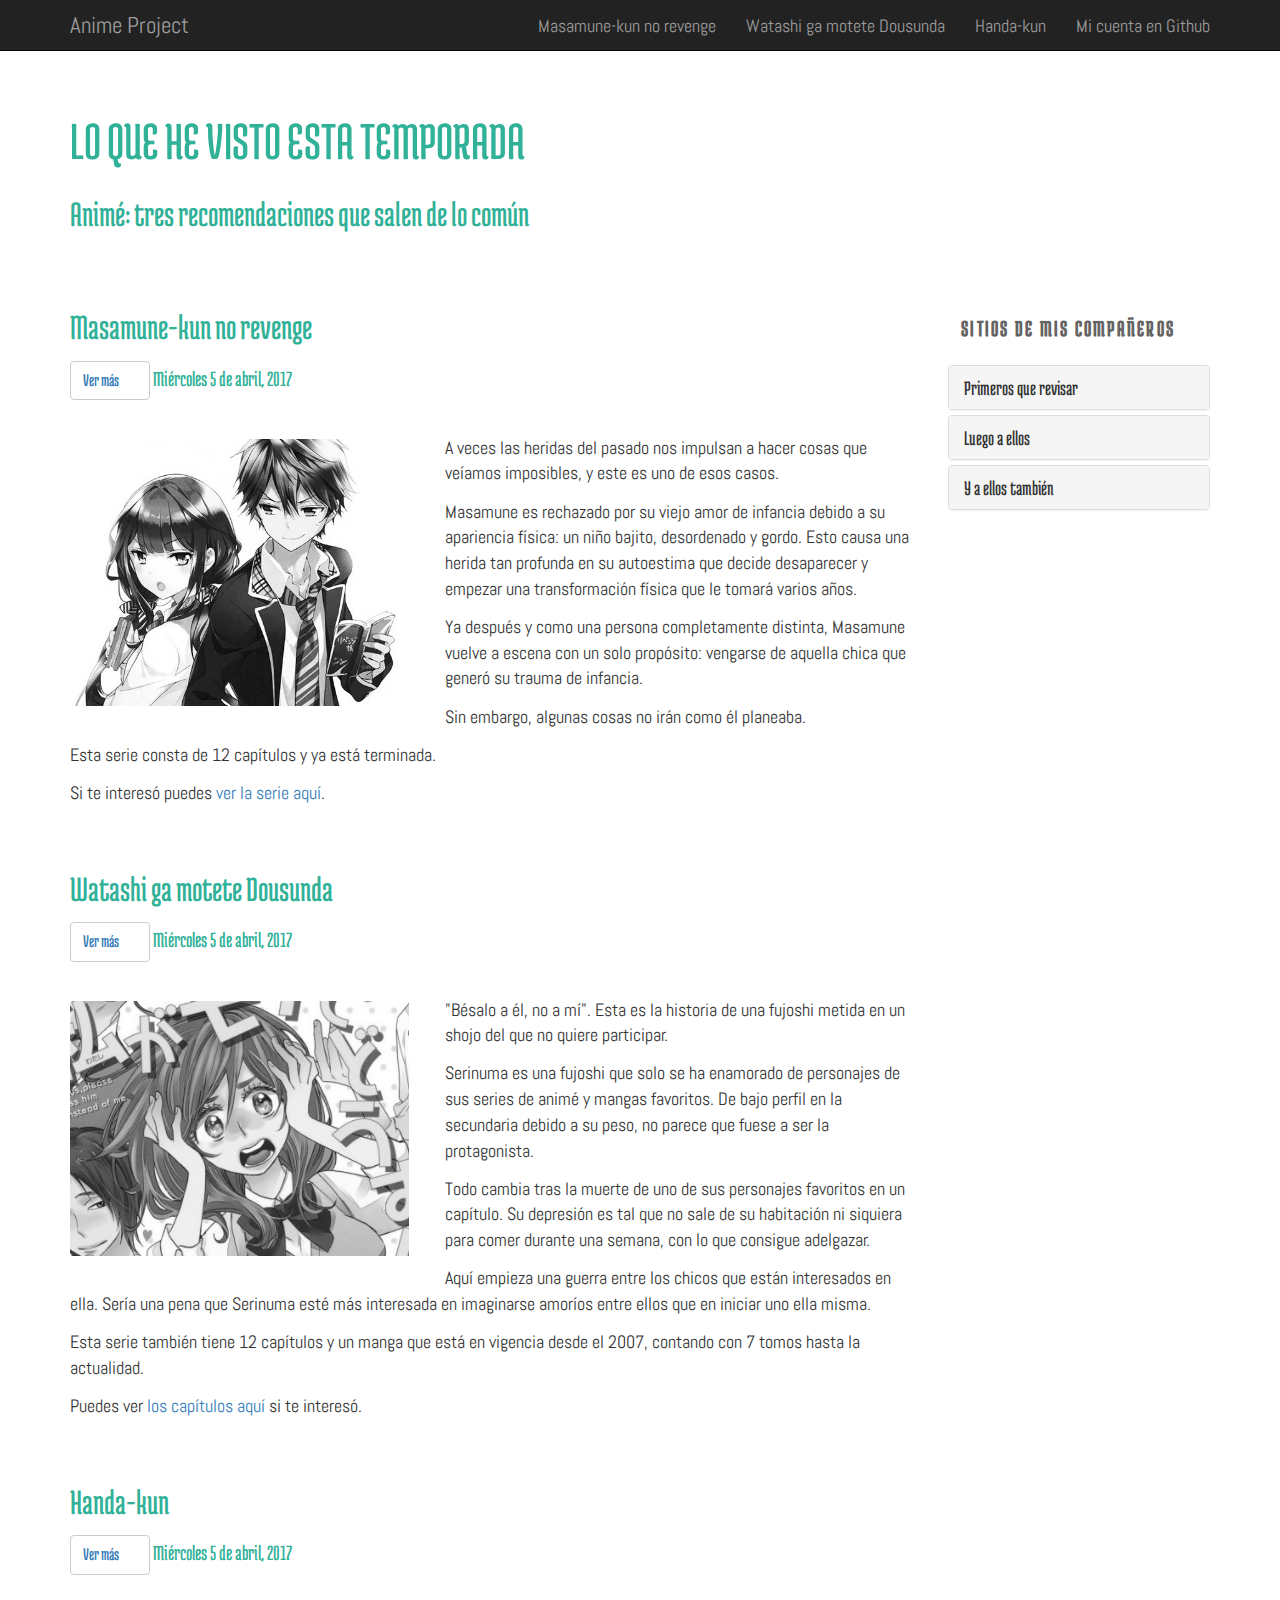
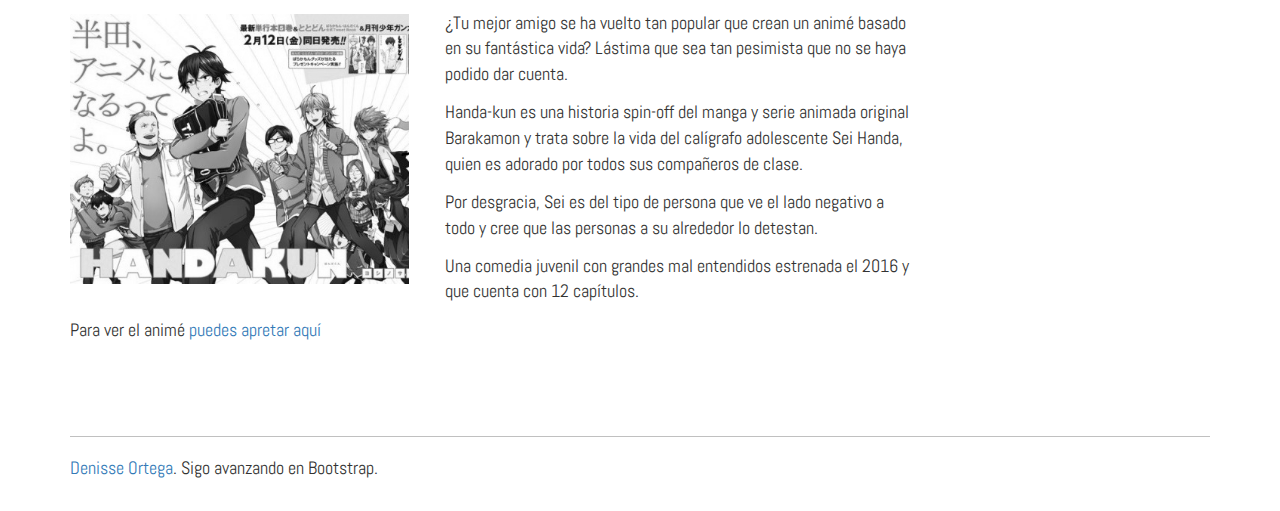
<file: index.html>
<!DOCTYPE html>
<html lang="es">
  <head>
    <meta charset="utf-8">
    <meta http-equiv="X-UA-Compatible" content="IE=edge">
    <meta name="viewport" content="width=device-width, initial-scale=1">
    <title> Recomendaciones Anime </title>
    <!-- Search Engine -->
    <meta name="description" content="Recomendaciones para ver Anime">
    <!-- Schema.org for Google -->
    <meta itemprop="name" content="Anime Proyect | Series que salen de lo normal">
    <meta itemprop="description" content="Recomendaciones para ver Anime">
    <!-- Twitter -->
    <meta name="twitter:card" content="summary">
    <meta name="twitter:title" content="Anime Proyect | Series que salen de lo normal">
    <meta name="twitter:description" content="Recomendaciones para ver Anime">
    <!-- Open Graph general (Facebook, Pinterest & Google+) -->
    <meta name="og:title" content="Anime Proyect | Series que salen de lo normal">
    <meta name="og:description" content="Recomendaciones para ver Anime">
    <meta name="og:site_name" content="Anime_Proyect">
    <meta name="og:locale" content="es_CL">
    <meta name="og:type" content="website">
    <!-- Los estilos, el bootstrap.min.css está dentro de una carpeta, estilo.css no. -->
    <link href="css/bootstrap.min.css" rel="stylesheet">
    <link href="https://fonts.googleapis.com/css?family=Abel|Medula+One" rel="stylesheet">
    <link href="estilo.css" rel="stylesheet">
    <!--[if lt IE 9]>
      <script src="https://oss.maxcdn.com/html5shiv/3.7.3/html5shiv.min.js"></script>
      <script src="https://oss.maxcdn.com/respond/1.4.2/respond.min.js"></script>
    <![endif]-->
  </head>
  <body> <!--barra de navegación fija arriba-->
    <nav class="navbar navbar-inverse navbar-fixed-top">
      <div class="container">
        <div class="navbar-header"> <!--/a continuacion el colapso -->
          <button type="button" class="navbar-toggle collapsed" data-toggle="collapse" data-target="#navbar" aria-expanded="false" aria-controls="navbar">
            <span class="sr-only">Toggle navigation</span>
            <span class="icon-bar"></span>
            <span class="icon-bar"></span>
            <span class="icon-bar"></span>
          </button>
          <a class="navbar-brand" href="index.html">Anime Project</a>
        </div>
        <div id="navbar" class="navbar-collapse collapse">
          <ul class="nav navbar-nav navbar-right">
              <li><a href="#primero" class="page-scroll">Masamune-kun no revenge</a></li>
              <li><a href="#segundo" class="page-scroll">Watashi ga motete Dousunda</a></li>
              <li><a href="#tercero" class="page-scroll">Handa-kun</a></li>
              <li><a href="https://github.com/daortega" target="_blank" rel="me">Mi cuenta en Github</a></li>
          </ul>
        </div><!--/.nav-collapse -->
      </div>
    </nav>
    <div class="container">  <!--siempre abrir una lìnea luego de crear un contenedors -->
      <div class="row">
        <div class="col-sm-12">
          <header>
            <h1> LO QUE HE VISTO ESTA TEMPORADA</h1>
            <h3> Animé: tres recomendaciones que salen de lo común</h3>
          </header>
        </div><!--/col-sm-12 que contiene al header-->
        <div class="col-sm-9">
          <section>
          <!--acá abro el artículo-->
          <article class="row" id="primero">
            <div class="col-sm-12">
              <h3>Masamune-kun no revenge</h3>
              <h5><button type="button" class="btn btn-default" data-toggle="tooltip" data-placement="left"  title="Imágenes y capítulos"> <a href="archivos1.html">Ver más</a></button>
              Miércoles 5 de abril, 2017</h5>
              <figure><img src="images/masamune-kun.jpg"></figure>
              <p>A veces las heridas del pasado nos impulsan a hacer cosas que veíamos imposibles, y este es uno de esos casos.</p>
              <p>Masamune es rechazado por su viejo amor de infancia debido a su apariencia física: un niño bajito, desordenado y gordo. Esto causa una herida tan profunda en su autoestima que decide desaparecer y empezar una transformación física que le tomará varios años. </p>
              <p>Ya después y como una persona completamente distinta, Masamune vuelve a escena con un solo propósito: vengarse de aquella chica que generó su trauma de infancia.</p>
              <p>Sin embargo, algunas cosas no irán como él planeaba.</p>
              <p>Esta serie consta de 12 capítulos y ya está terminada.</p>
              <p>Si te interesó puedes <a data-toggle="modal" data-target="#miPrimerModal">ver la serie aquí</a>.</p>
          </article>
          <!--acá cierro el artículo-->
          <!--acá abro el artículo-->
          <article class="row" id="segundo">
            <div class="col-sm-12">
              <h3>Watashi ga motete Dousunda</h3>
              <h5><button type="button" class="btn btn-default" data-toggle="tooltip" data-placement="left"  title="Imágenes y capítulos"> <a href="archivos2.html" class="archivos"> Ver más </a></button>
               Miércoles 5 de abril, 2017</h5>
              <figure><img src="images/watashi-wa.jpg"></figure>
              <p>"Bésalo a él, no a mí". Esta es la historia de una fujoshi metida en un shojo del que no quiere participar.</p>
              <p>Serinuma es una fujoshi que solo se ha enamorado de personajes de sus series de animé y mangas favoritos. De bajo perfil en la secundaria debido a su peso, no parece que fuese a ser la protagonista.</p>
              <p>Todo cambia tras la muerte de uno de sus personajes favoritos en un capítulo. Su depresión es tal que no sale de su habitación ni siquiera para comer durante una semana, con lo que consigue adelgazar.</p>
              <p>Aquí empieza una guerra entre los chicos que están interesados en ella. Sería una pena que Serinuma esté más interesada en imaginarse amoríos entre ellos que en iniciar uno ella misma.</p>
              <p>Esta serie también tiene 12 capítulos y un manga que está en vigencia desde el 2007, contando con 7 tomos hasta la actualidad. </p>
              <p>Puedes ver <a data-toggle="modal" data-target="#miSegundoModal"> los capítulos aquí</a> si te interesó.</p>
          </article>
          <!--acá cierro el artículo-->
          <!--acá abro el artículo-->
          <article class="row" id="tercero">
            <div class="col-sm-12">
              <h3>Handa-kun</h3>
              <h5><button type="button" class="btn btn-default" data-toggle="tooltip" data-placement="left"  title="Imágenes y capítulos"><a href="archivos3.html" class="archivos"> Ver más </a></button>
             Miércoles 5 de abril, 2017</h5>
              <figure><img src="images/handa-kun.jpg"></figure>
              <p>¿Tu mejor amigo se ha vuelto tan popular que crean un animé basado en su fantástica vida? Lástima que sea tan pesimista que no se haya podido dar cuenta.</p>
              <p>Handa-kun es una historia spin-off del manga y serie animada original Barakamon y trata sobre la vida del calígrafo adolescente Sei Handa, quien es adorado por todos sus compañeros de clase. </p>
              <p>Por desgracia, Sei es del tipo de persona que ve el lado negativo a todo y cree que las personas a su alrededor lo detestan.</p>
              <p>Una comedia juvenil con grandes mal entendidos estrenada el 2016 y que cuenta con 12 capítulos.</p>
              <p>Para ver el animé <a data-toggle="modal" data-target="#miTercerModal">puedes apretar aquí</a></p>
          </article>
          <!--acá cierro el artículo-->
        </section>
      </div><!--/col-sm-8 que contiene al section-->
        <div class="col-sm-3">
          <aside>
            <h3>Sitios de mis Compañeros</h3>
            <div class="panel-group" id="accordion" role="tablist" aria-multiselectable="true">
              <div class="panel panel-default">
                <div class="panel-heading" role="tab" id="headingOne">
                  <h4 class="panel-title">
                    <a role="button" data-toggle="collapse" data-parent="#accordion" href="#collapseOne" aria-expanded="true" aria-controls="collapseOne">
                      Primeros que revisar
                    </a>
                  </h4>
                </div>
                <div id="collapseOne" class="panel-collapse collapse" role="tabpanel" aria-labelledby="headingOne">
                  <div class="panel-body">
                    <ul>
                        <li><a href="https://cotegajardo.github.io/quinta-clase/" target="_blank">Cote Gajardo</a></li>
                        <li><a href="https://macarenacastillo.github.io/quinta-clase" target="_blank">Macarena Castillo</a></li>
                        <li><a href="https://jordanna212.github.io/quinta-clase" target="_blank">Jordanna</a></li>
                        <li><a href="https://bastgarces.github.io/quinta-clase" target="_blank">Garces</a></li>
                        <li><a href="https://coniconon.github.io/quinta-clase" target="_blank">Coni</a></li>
                    </ul>
                  </div>
                </div>
              </div>
              <div class="panel panel-default">
                <div class="panel-heading" role="tab" id="headingTwo">
                  <h4 class="panel-title">
                    <a class="collapsed" role="button" data-toggle="collapse" data-parent="#accordion" href="#collapseTwo" aria-expanded="false" aria-controls="collapseTwo">
                      Luego a ellos
                    </a>
                  </h4>
                </div>
                <div id="collapseTwo" class="panel-collapse collapse" role="tabpanel" aria-labelledby="headingTwo">
                  <div class="panel-body">
                    <ul>
                      <li><a href="https://tnuribe.github.io/quinta-clase" target="_blank">Uribe</a></li>
                      <li><a href="https://isidoraqs.github.io/quinta-clase/" target="_blank">Isidora</a></li>
                      <li><a href="https://maidast123.github.io/quinta-clase/" target="_blank">Maida</a></li>
                      <li><a href="https://marielacamposs.github.io/quinta-clase/" target="_blank">Mariela Campos</a></li>
                      <li><a href="https://dtackerson.github.io/quinta-clase/" target="_blank">Tackerson</a></li>
                    </ul>
                  </div>
                </div>
              </div>
              <div class="panel panel-default">
                <div class="panel-heading" role="tab" id="headingThree">
                  <h4 class="panel-title">
                    <a class="collapsed" role="button" data-toggle="collapse" data-parent="#accordion" href="#collapseThree" aria-expanded="false" aria-controls="collapseThree">
                      Y a ellos también
                    </a>
                  </h4>
                </div>
                <div id="collapseThree" class="panel-collapse collapse" role="tabpanel" aria-labelledby="headingThree">
                  <div class="panel-body">
                    <ul>
                      <li><a href="https://manederosasc.github.io/quinta-clase" target="_blank">Mane de Rosas</a></li>
                      <li><a href="https://frannaranja.github.io/quinta-clase" target="_blank">Fran</a></li>
                      <li><a href="https://paupintor5569.github.io/quinta-clase" target="_blank">Pau Pinto</a></li>
                      <li><a href="https://ijgavilan.github.io/quinta-clase/" target="_blank">Gavilan</a></li>
                      <li><a href="https://clamoreno.github.io/quinta-clase" target="_blank">Clau Moreno</a></li>
                    </ul>
                  </div>
                </div>
              </div>
            </div>


        </aside>
      </div><!--/col-sm-4 que contiene al aside-->

        <div class="col-sm-12">
          <footer>
          <p><a href="mailto:daortega@uc.cl">Denisse Ortega</a>. Sigo avanzando en Bootstrap.</p>
        </footer>
      </div><!--/col-sm-12 que contiene al footer-->
      </div><!--/row-->
    </div><!--/container-->

<!--por acá voy a poner miPrimerModal-->
<div class="modal fade" id="miPrimerModal" tabindex="-1" role="dialog" aria-labelledby="myModalLabel">
  <div class="modal-dialog" role="document">
    <div class="modal-content">
      <div class="modal-header">
        <button type="button" class="close" data-dismiss="modal" aria-label="Close"><span aria-hidden="true">&times;</span></button>
        <h4 class="modal-title" id="my Label"> Sitios donde ver Masamune-kun no Revenge</h4>
      </div>
      <div class="modal-body">
        <div class="centralo"><a href="http://jkanime.net/masamune-kun-no-revenge/1/" target="_blank"><img src="images/logojkanime.png"></a></div>
        <div class="centralo"><a href="https://www.youtube.com/watch?v=vbQBweZ6k-0" target="_blank"><img src="images/logoyoutube.png"></a></div>
        <div class="centralo"><a href="http://animeflv.me/Anime/11701/masamune-kun-no-revenge-2017/" target="_blank"><img src="images/logoanimeflv.png"></a></div>
      </div><!--/modal-body-->
    </div><!--/modal-content-->
  </div><!--/modal-dialog-->
</div><!--/modal-->

<!--por acá voy a poner miSegundoModal-->
<div class="modal fade" id="miSegundoModal" tabindex="-1" role="dialog" aria-labelledby="myModalLabel">
  <div class="modal-dialog" role="document">
    <div class="modal-content">
      <div class="modal-header">
        <button type="button" class="close" data-dismiss="modal" aria-label="Close"><span aria-hidden="true">&times;</span></button>
        <h4 class="modal-title" id="myModalLabel"> Sitios donde ver Watashi ga motete Dousunda </h4>
      </div>
      <div class="modal-body">
        <div class="centralo"><a href="http://jkanime.net/watashi-ga-motete-dousunda/1/" target="_blank"><img src="images/logojkanime.png"></a></div>
        <div class="centralo"><a href="https://www.youtube.com/watch?v=-NMcZ0Rex5w&t=105s" target="_blank"><img src="images/logoyoutube.png"></a></div>
        <div class="centralo"><a href="http://animeflv.me/Ver/66401/watashi-ga-motete-dousunda-2016/episodio-1/" target="_blank"><img src="images/logoanimeflv.png"></a></div>
      </div><!--/modal-body-->
    </div>
  </div>
</div>

<!--por acá voy a poner miTercerModal-->
<div class="modal fade" id="miTercerModal" tabindex="-1" role="dialog" aria-labelledby="myModalLabel">
  <div class="modal-dialog" role="document">
    <div class="modal-content">
      <div class="modal-header">
        <button type="button" class="close" data-dismiss="modal" aria-label="Close"><span aria-hidden="true">&times;</span></button>
        <h4 class="modal-title" id="myModalLabel"> Sitios donde ver Handa-kun</h4>
      </div>
      <div class="modal-body">
        <div class="centralo"><a href="http://jkanime.net/handa-kun/1/" target="_blank"><img src="images/logojkanime.png"></a></div>
        <div class="centralo"><a href="http://animeflv.me/Ver/55682/handa-kun-2016/episodio-1/" target="_blank"><img src="images/logoanimeflv.png"></a></div>
      </div><!--/modal-body-->
    </div>
  </div>
</div>

    <script src="js/jquery.min.js"></script>
    <script src="js/bootstrap.min.js"></script>
    <script src="js/scroll.min.js"></script>
    <script src="js/jquery.easing.min.js"></script>

  </body>
</html>
</file>
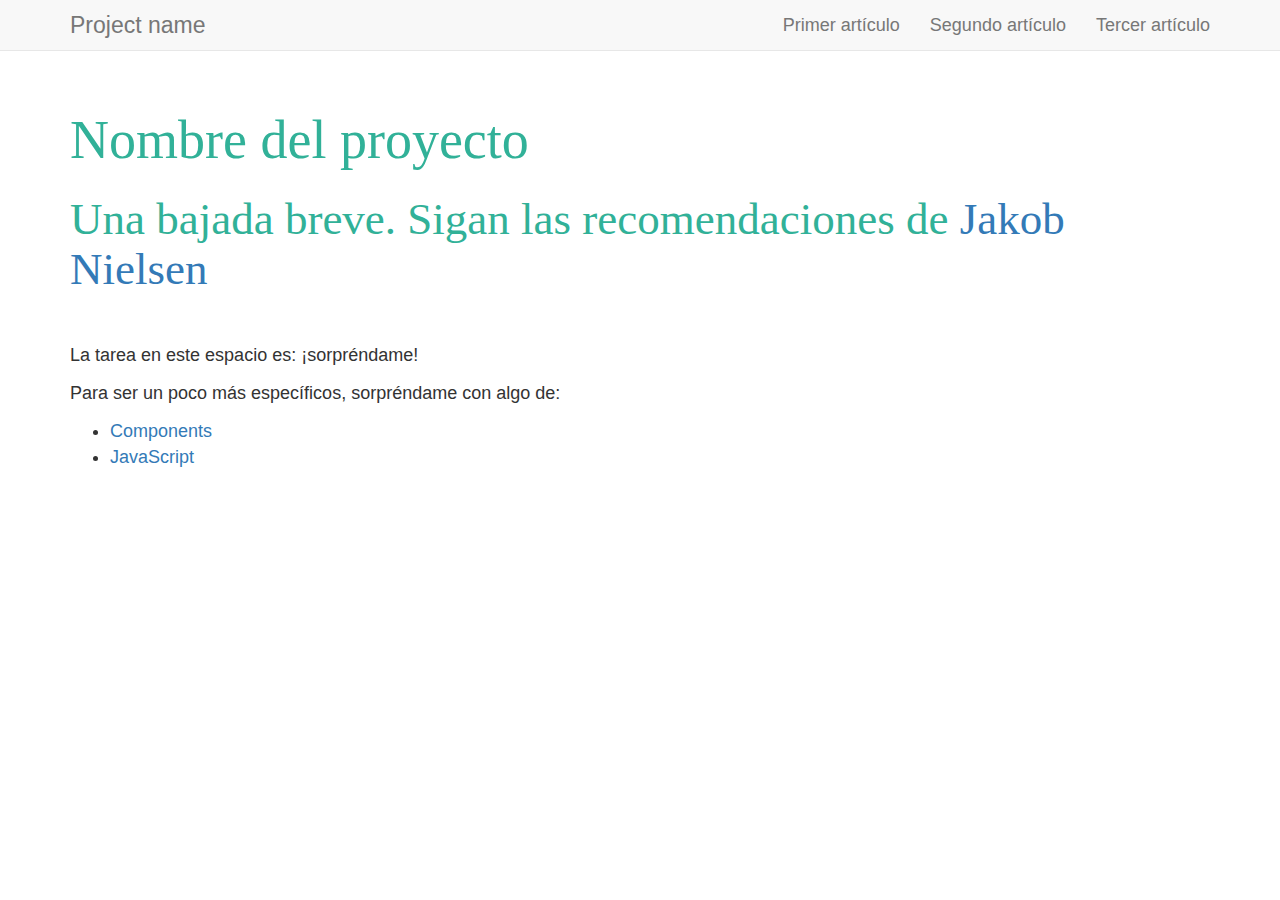
<file: archivos.html>
<!DOCTYPE html>
<html lang="es">
  <head>
    <meta charset="utf-8">
    <meta http-equiv="X-UA-Compatible" content="IE=edge">
    <meta name="viewport" content="width=device-width, initial-scale=1">
    <title>Quinta clase | Diseño y Nuevos Medios</title>
    <!-- Search Engine -->
    <meta name="description" content="Primer ejercicio con Bootstrap 3">
    <!-- Schema.org for Google -->
    <meta itemprop="name" content="Quinta clase |  Diseño y Nuevos Medios">
    <meta itemprop="description" content="Primer ejercicio con Bootstrap 3">
    <!-- Twitter -->
    <meta name="twitter:card" content="summary">
    <meta name="twitter:title" content="Quinta clase |  Diseño y Nuevos Medios">
    <meta name="twitter:description" content="Primer ejercicio con Bootstrap 3">
    <!-- Open Graph general (Facebook, Pinterest & Google+) -->
    <meta name="og:title" content="Quinta clase |  Diseño y Nuevos Medios">
    <meta name="og:description" content="Primer ejercicio con Bootstrap 3">
    <meta name="og:site_name" content="Cuarta clase">
    <meta name="og:locale" content="es_CL">
    <meta name="og:type" content="website">
    <!-- Los estilos, el bootstrap.min.css está dentro de una carpeta, estilo.css no. -->
    <link href="css/bootstrap.min.css" rel="stylesheet">
    <link href="https://fonts.googleapis.com/css?family=PT+Serif:400,700" rel="stylesheet">
    <link href="estilo.css" rel="stylesheet">
    <!--[if lt IE 9]>
      <script src="https://oss.maxcdn.com/html5shiv/3.7.3/html5shiv.min.js"></script>
      <script src="https://oss.maxcdn.com/respond/1.4.2/respond.min.js"></script>
    <![endif]-->
  </head>
  <body>

    <nav class="navbar navbar-default navbar-fixed-top">
      <div class="container">
        <div class="navbar-header">
          <button type="button" class="navbar-toggle collapsed" data-toggle="collapse" data-target="#navbar" aria-expanded="false" aria-controls="navbar">
            <span class="sr-only">Toggle navigation</span>
            <span class="icon-bar"></span>
            <span class="icon-bar"></span>
            <span class="icon-bar"></span>
          </button>
          <a class="navbar-brand" href="index.html">Project name</a>
        </div>
        <div id="navbar" class="navbar-collapse collapse">
          <ul class="nav navbar-nav navbar-right">
              <li><a href="#primero" class="page-scroll">Primer artículo</a></li>
              <li><a href="#segundo" class="page-scroll">Segundo artículo</a></li>
              <li><a href="#tercero" class="page-scroll">Tercer artículo</a></li>
          </ul>
        </div><!--/.nav-collapse -->
      </div>
    </nav>
    <div class="container">
      <div class="row">
        <div class="col-sm-12">
          <header>
            <h1>Nombre del proyecto</h1>
            <h2>Una bajada breve. Sigan las recomendaciones de <a href="https://www.nngroup.com/articles/blah-blah-text-keep-cut-or-kill/" target="_blank" title="Blah Text: Keep, Cut, or Kill?">Jakob Nielsen</a></h2>
          </header>
          <section>
            <p>La tarea en este espacio es: ¡sorpréndame!</p>
            <p>Para ser un poco más específicos, sorpréndame con algo de:</p>
            <ul>
              <li><a href="http://getbootstrap.com/components/" rel="nofollow">Components</a></li>
              <li><a href="http://getbootstrap.com/javascript/" rel="nofollow">JavaScript</a></li>
            </ul>
          </section>
        </div>
        </div><!--/col-sm-12-->
      </div><!--/row-->
</div><!--/container-->


    <script src="js/jquery.min.js"></script>
    <script src="js/bootstrap.min.js"></script>
    <script src="js/jquery.easing.min.js"></script>
    <script src="js/scroll.min.js"></script>
  </body>
</html>
</file>
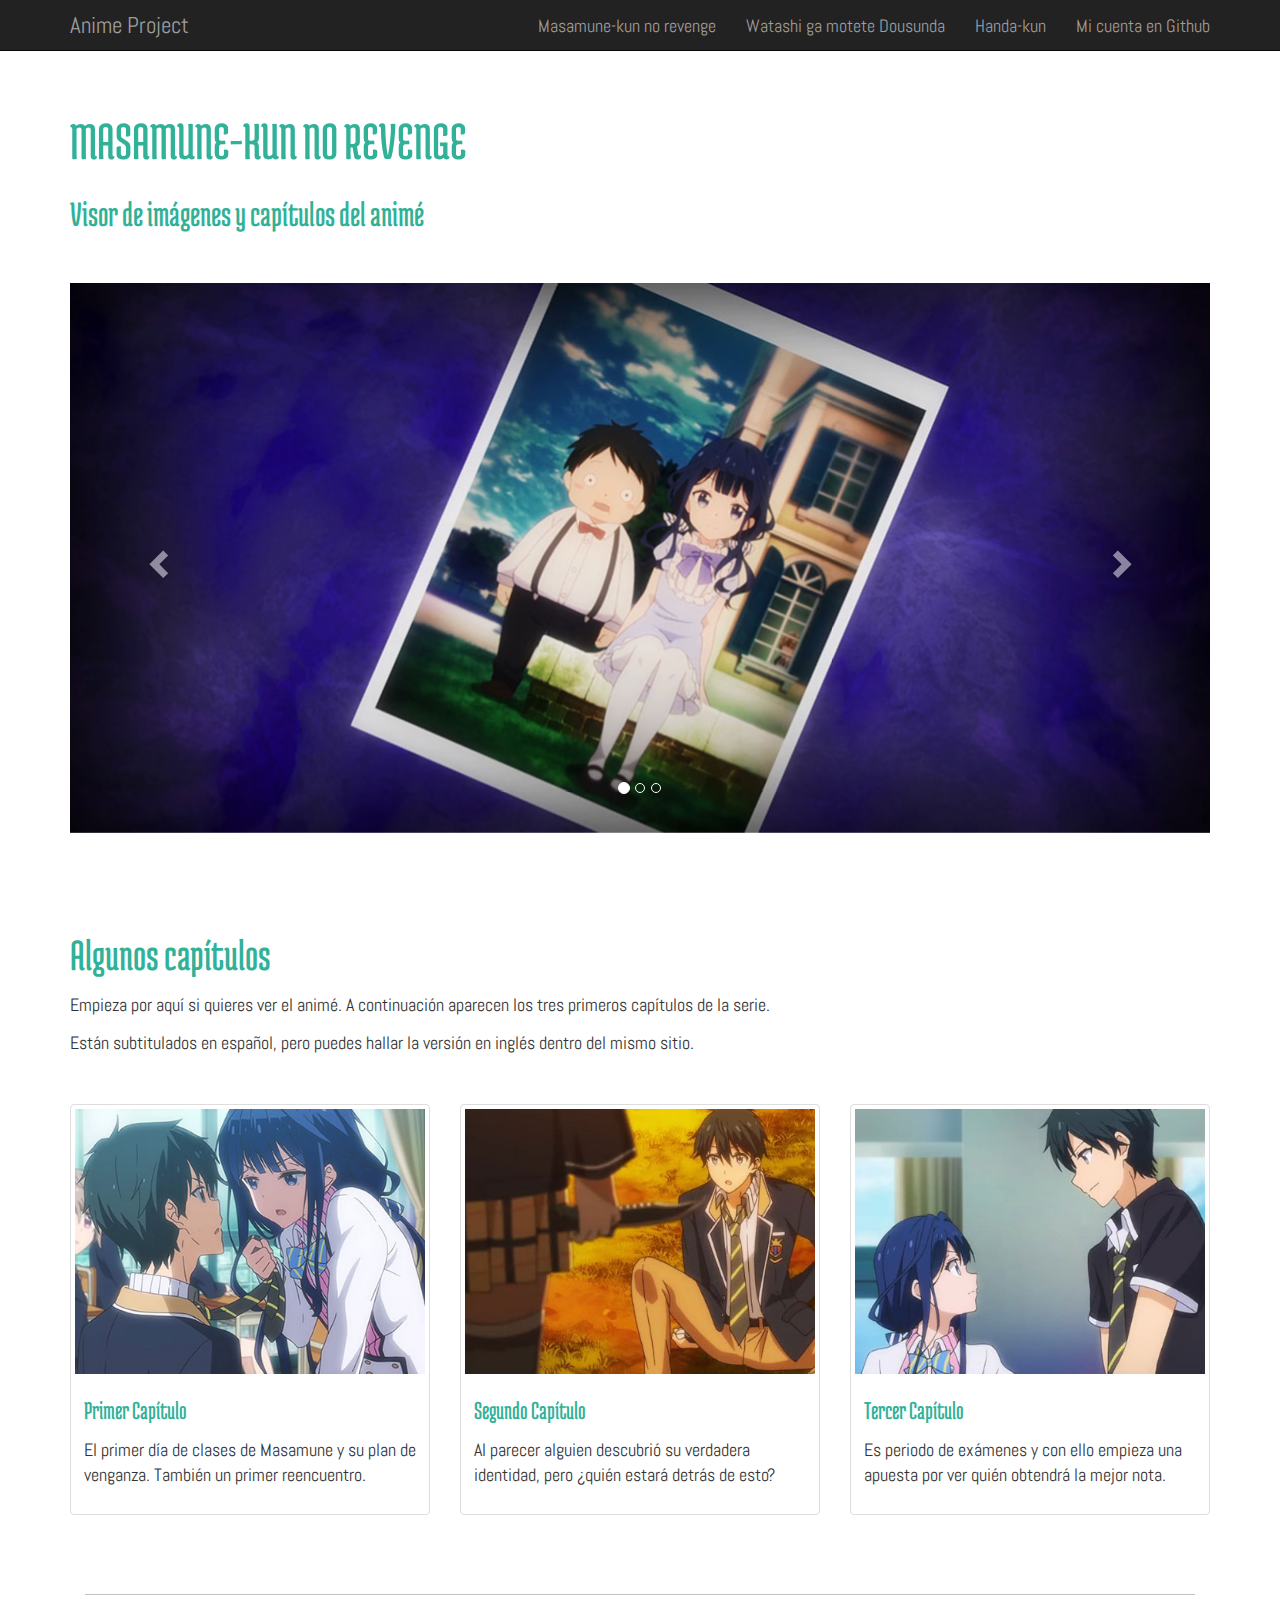
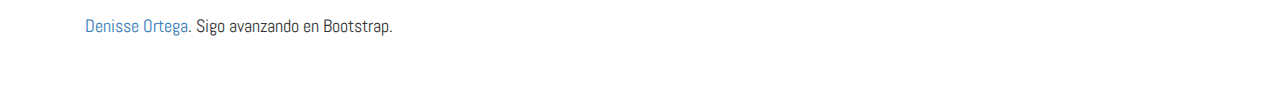
<file: archivos1.html>
<!DOCTYPE html>
<html lang="es">
  <head>
    <meta charset="utf-8">
    <meta http-equiv="X-UA-Compatible" content="IE=edge">
    <meta name="viewport" content="width=device-width, initial-scale=1">
    <title> Masamune-kun no Revenge </title>
    <!-- Search Engine -->
    <meta name="description" content="Recomendaciones para ver Anime">
    <!-- Schema.org for Google -->
    <meta itemprop="name" content="Anime Proyect | Series que salen de lo normal">
    <meta itemprop="description" content="Recomendaciones para ver Anime">
    <!-- Twitter -->
    <meta name="twitter:card" content="summary">
    <meta name="twitter:title" content="Anime Proyect | Series que salen de lo normal">
    <meta name="twitter:description" content="Recomendaciones para ver Anime">
    <!-- Open Graph general (Facebook, Pinterest & Google+) -->
    <meta name="og:title" content="Anime Proyect | Series que salen de lo normal">
    <meta name="og:description" content="Recomendaciones para ver Anime">
    <meta name="og:site_name" content="Anime_Proyect">
    <meta name="og:locale" content="es_CL">
    <meta name="og:type" content="website">
    <!-- Los estilos, el bootstrap.min.css está dentro de una carpeta, estilo.css no. -->
    <link href="css/bootstrap.min.css" rel="stylesheet">
    <link href="https://fonts.googleapis.com/css?family=Abel|Medula+One" rel="stylesheet">
    <link href="estilo.css" rel="stylesheet">
    <!--[if lt IE 9]>
      <script src="https://oss.maxcdn.com/html5shiv/3.7.3/html5shiv.min.js"></script>
      <script src="https://oss.maxcdn.com/respond/1.4.2/respond.min.js"></script>
    <![endif]-->
  </head>
  <body>
    <nav class="navbar navbar-inverse navbar-fixed-top">
      <div class="container">
        <div class="navbar-header">
          <button type="button" class="navbar-toggle collapsed" data-toggle="collapse" data-target="#navbar" aria-expanded="false" aria-controls="navbar">
            <span class="sr-only">Toggle navigation</span>
            <span class="icon-bar"></span>
            <span class="icon-bar"></span>
            <span class="icon-bar"></span>
          </button>
          <a class="navbar-brand" href="index.html"> Anime Project </a>
        </div>
        <div id="navbar" class="navbar-collapse collapse">
          <ul class="nav navbar-nav navbar-right">
              <li><a href="archivos1.html" class="page-scroll">Masamune-kun no revenge</a></li>
              <li><a href="archivos2.html" class="page-scroll">Watashi ga motete Dousunda</a></li>
              <li><a href="archivos3.html" class="page-scroll">Handa-kun</a></li>
              <li><a href="https://github.com/daortega" target="_blank" rel="me">Mi cuenta en Github</a></li>
          </ul>
        </div><!--/.nav-collapse -->
      </div>
    </nav>
    <div class="container">
      <div class="row">
        <div class="col-sm-12">
          <header>
            <h1>MASAMUNE-KUN NO REVENGE</h1>
            <h3>Visor de imágenes y capítulos del animé</h3>
          </header>
          </div><!--/col-sm-12-->
        </div><!--/row-->
      </div> <!--/container-->

    <div class="container">
      <div class="row">
        <div class="col-sm-12">

        <div id="carousel-example-generic" class="carousel slide" data-ride="carousel">
    <!-- Indicators -->
            <ol class="carousel-indicators">
                <li data-target="#carousel-example-generic" data-slide-to="0" class="active"></li>
                <li data-target="#carousel-example-generic" data-slide-to="1"></li>
                <li data-target="#carousel-example-generic" data-slide-to="2"></li>
            </ol>
  <!-- Wrapper for slides -->
        <div class="carousel-inner" role="listbox">
          <div class="item active">
            <img src="images\masamune\03.jpg" alt="Masamune-kun no revenge">
            </div>
         <div class="item">
           <img src="images\masamune\05.jpg" alt="Masamune-kun no revenge">
          </div>
          <div class="item">
            <img src="images\masamune\04.jpg" alt="Masamune-kun no revenge">
           </div>
        </div>

  <!-- Controls -->
    <a class="left carousel-control" href="#carousel-example-generic" role="button" data-slide="prev">
      <span class="glyphicon glyphicon-chevron-left" aria-hidden="true"></span>
      <span class="sr-only">Anterior</span>
    </a>
      <a class="right carousel-control" href="#carousel-example-generic" role="button" data-slide="next">
        <span class="glyphicon glyphicon-chevron-right" aria-hidden="true"></span>
        <span class="sr-only">Siguiente</span>
      </a>
    </div>
        </div><!--/col-sm-12-->
      </div><!--/row-->
</div><!--/container-->

<!--/ inicio Thumbnails-->
<div class="container algunos">
  <div class="row wow">
  <div class="col-sm-12">
    <h2> Algunos capítulos </h2>
    <p> Empieza por aquí si quieres ver el animé. A continuación aparecen los tres primeros capítulos de la serie.</p>
    <p> Están subtitulados en español, pero puedes hallar la versión en inglés dentro del mismo sitio. </p>
  </div>
</div>
  <div class="row">
      <div class="col-sm-6 col-md-4">
        <div class="thumbnail">
          <a href="http://jkanime.net/masamune-kun-no-revenge/1/" target="_blank"><img src="images/masamune/cap1.jpg"></a>
          <div class="caption">
            <h4>Primer Capítulo</h4>
            <p>El primer día de clases de Masamune y su plan de venganza. También un primer reencuentro.</p>
          </div>
        </div>
      </div>
      <div class="col-sm-6 col-md-4">
        <div class="thumbnail">
          <a href="http://jkanime.net/masamune-kun-no-revenge/2/" target="_blank"><img src="images/masamune/cap2.jpg"></a>
          <div class="caption">
            <h4>Segundo Capítulo</h4>
            <p> Al parecer alguien descubrió su verdadera identidad, pero ¿quién estará detrás de esto?</p>
          </div>
        </div>
      </div>
      <div class="col-sm-6 col-md-4">
        <div class="thumbnail">
          <a href="http://jkanime.net/masamune-kun-no-revenge/3/" target="_blank"><img src="images/masamune/cap3.jpg"></a>
          <div class="caption">
            <h4>Tercer Capítulo</h4>
            <p>Es periodo de exámenes y con ello empieza una apuesta por ver quién obtendrá la mejor nota.</p>
          </div>
        </div>
      </div>
    </div>

    <script src="js/jquery.min.js"></script>
    <script src="js/bootstrap.min.js"></script>
    <script src="js/jquery.easing.min.js"></script>
    <script src="js/scroll.min.js"></script>
  </body>

<div class="col-sm-12">
  <footer>
    <p><a href="mailto:daortega@uc.cl">Denisse Ortega</a>. Sigo avanzando en Bootstrap.</p>
  </footer>
    </div><!--/col-sm-12 que contiene al footer-->
</html>
</file>
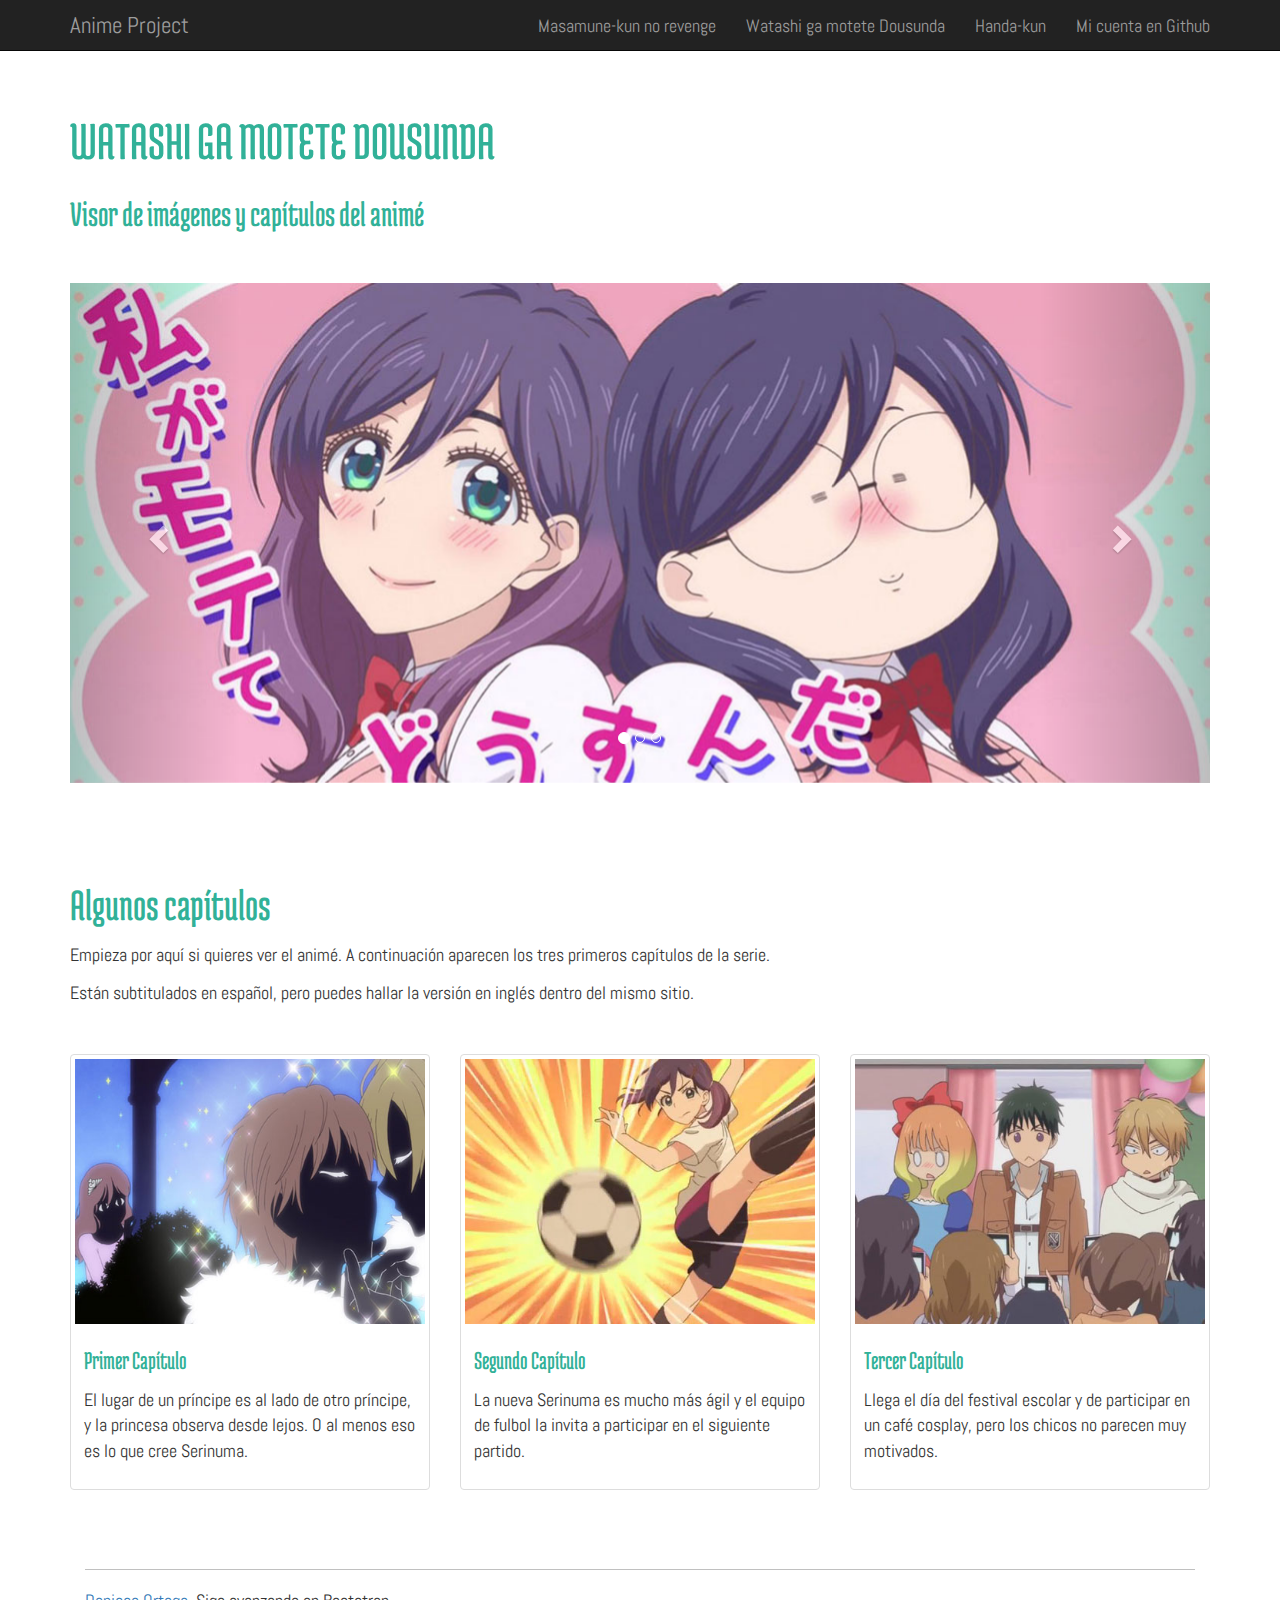
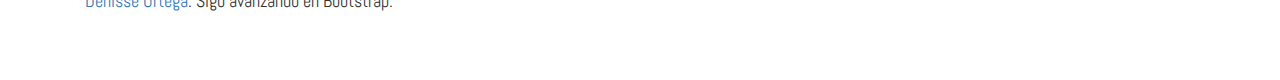
<file: archivos2.html>
<!DOCTYPE html>
<html lang="es">
  <head>
    <meta charset="utf-8">
    <meta http-equiv="X-UA-Compatible" content="IE=edge">
    <meta name="viewport" content="width=device-width, initial-scale=1">
    <title> Watashi ga motete Dousunda </title>
    <!-- Search Engine -->
    <meta name="description" content="Recomendaciones para ver Anime">
    <!-- Schema.org for Google -->
    <meta itemprop="name" content="Anime Proyect | Series que salen de lo normal">
    <meta itemprop="description" content="Recomendaciones para ver Anime">
    <!-- Twitter -->
    <meta name="twitter:card" content="summary">
    <meta name="twitter:title" content="Anime Proyect | Series que salen de lo normal">
    <meta name="twitter:description" content="Recomendaciones para ver Anime">
    <!-- Open Graph general (Facebook, Pinterest & Google+) -->
    <meta name="og:title" content="Anime Proyect | Series que salen de lo normal">
    <meta name="og:description" content="Recomendaciones para ver Anime">
    <meta name="og:site_name" content="Anime_Proyect">
    <meta name="og:locale" content="es_CL">
    <meta name="og:type" content="website">
    <!-- Los estilos, el bootstrap.min.css está dentro de una carpeta, estilo.css no. -->
    <link href="css/bootstrap.min.css" rel="stylesheet">
    <link href="https://fonts.googleapis.com/css?family=Abel|Medula+One" rel="stylesheet">
    <link href="estilo.css" rel="stylesheet">
    <!--[if lt IE 9]>
      <script src="https://oss.maxcdn.com/html5shiv/3.7.3/html5shiv.min.js"></script>
      <script src="https://oss.maxcdn.com/respond/1.4.2/respond.min.js"></script>
    <![endif]-->
  </head>
  <body>

    <nav class="navbar navbar-inverse navbar-fixed-top">
      <div class="container">
        <div class="navbar-header">
          <button type="button" class="navbar-toggle collapsed" data-toggle="collapse" data-target="#navbar" aria-expanded="false" aria-controls="navbar">
            <span class="sr-only">Toggle navigation</span>
            <span class="icon-bar"></span>
            <span class="icon-bar"></span>
            <span class="icon-bar"></span>
          </button>
          <a class="navbar-brand" href="index.html"> Anime Project </a>
        </div>
        <div id="navbar" class="navbar-collapse collapse">
          <ul class="nav navbar-nav navbar-right">
              <li><a href="archivos1.html" class="page-scroll">Masamune-kun no revenge</a></li>
              <li><a href="archivos2.html" class="page-scroll">Watashi ga motete Dousunda</a></li>
              <li><a href="archivos3.html" class="page-scroll">Handa-kun</a></li>
              <li><a href="https://github.com/daortega" target="_blank" rel="me">Mi cuenta en Github</a></li>
          </ul>
        </div><!--/.nav-collapse -->
      </div>
    </nav>
    <div class="container">
      <div class="row">
        <div class="col-sm-12">
          <header>
            <h1>WATASHI GA MOTETE DOUSUNDA</h1>
            <h3>Visor de imágenes y capítulos del animé</h3>
          </header>
            </div>
          </div><!--/col-sm-12-->
        </div><!--/row-->
      </div><!--/container-->
    <div class="container">
      <div class="row">
        <div class="col-sm-12">
        <div id="carousel-example-generic" class="carousel slide" data-ride="carousel">
    <!-- Indicators -->
            <ol class="carousel-indicators">
                <li data-target="#carousel-example-generic" data-slide-to="0" class="active"></li>
                <li data-target="#carousel-example-generic" data-slide-to="1"></li>
                <li data-target="#carousel-example-generic" data-slide-to="2"></li>
            </ol>
  <!-- Wrapper for slides -->
        <div class="carousel-inner" role="listbox">
          <div class="item active">
            <img src="images\watashi\02.jpg" alt="Masamune-kun no revenge">
            </div>
         <div class="item">
           <img src="images\watashi\03.jpg" alt="Masamune-kun no revenge">
          </div>
          <div class="item">
            <img src="images\watashi\06.jpg" alt="Masamune-kun no revenge">
           </div>
        </div>

  <!-- Controls -->
    <a class="left carousel-control" href="#carousel-example-generic" role="button" data-slide="prev">
      <span class="glyphicon glyphicon-chevron-left" aria-hidden="true"></span>
      <span class="sr-only">Anterior</span>
    </a>
      <a class="right carousel-control" href="#carousel-example-generic" role="button" data-slide="next">
        <span class="glyphicon glyphicon-chevron-right" aria-hidden="true"></span>
        <span class="sr-only">Siguiente</span>
      </a>
    </div>
          </section>
        </div>
        </div><!--/col-sm-12-->
      </div><!--/row-->
</div><!--/container-->

<!--/ inicio Thumbnails-->
<div class="container algunos">
  <div class="row wow">
  <div class="col-sm-12">
    <h2> Algunos capítulos </h2>
    <p> Empieza por aquí si quieres ver el animé. A continuación aparecen los tres primeros capítulos de la serie.</p>
    <p> Están subtitulados en español, pero puedes hallar la versión en inglés dentro del mismo sitio. </p>
  </div>
</div>
  <div class="row">
      <div class="col-sm-6 col-md-4">
        <div class="thumbnail">
          <a href="http://jkanime.net/watashi-ga-motete-dousunda/1/" target="_blank"><img src="images/watashi/ca1.jpg"></a>
          <div class="caption">
            <h4>Primer Capítulo</h4>
            <p>El lugar de un príncipe es al lado de otro príncipe, y la princesa observa desde lejos. O al menos eso es lo que cree Serinuma.</p>
          </div>
        </div>
      </div>
      <div class="col-sm-6 col-md-4">
        <div class="thumbnail">
          <a href="http://jkanime.net/watashi-ga-motete-dousunda/2/" target="_blank"><img src="images/watashi/cap2.jpg"></a>
          <div class="caption">
            <h4>Segundo Capítulo</h4>
            <p> La nueva Serinuma es mucho más ágil y el equipo de fulbol la invita a participar en el siguiente partido.</p>
          </div>
        </div>
      </div>
      <div class="col-sm-6 col-md-4">
        <div class="thumbnail">
          <a href="http://jkanime.net/watashi-ga-motete-dousunda/3/" target="_blank"><img src="images/watashi/cap3.jpg"></a>
          <div class="caption">
            <h4>Tercer Capítulo</h4>
            <p> Llega el día del festival escolar y de participar en un café cosplay, pero los chicos no parecen muy motivados.</p>
          </div>
        </div>
      </div>
    </div>

    <script src="js/jquery.min.js"></script>
    <script src="js/bootstrap.min.js"></script>
    <script src="js/jquery.easing.min.js"></script>
    <script src="js/scroll.min.js"></script>
  </body>

<div class="col-sm-12">
  <footer>
    <p><a href="mailto:daortega@uc.cl">Denisse Ortega</a>. Sigo avanzando en Bootstrap.</p>
  </footer>
    </div><!--/col-sm-12 que contiene al footer-->
</html>
</file>
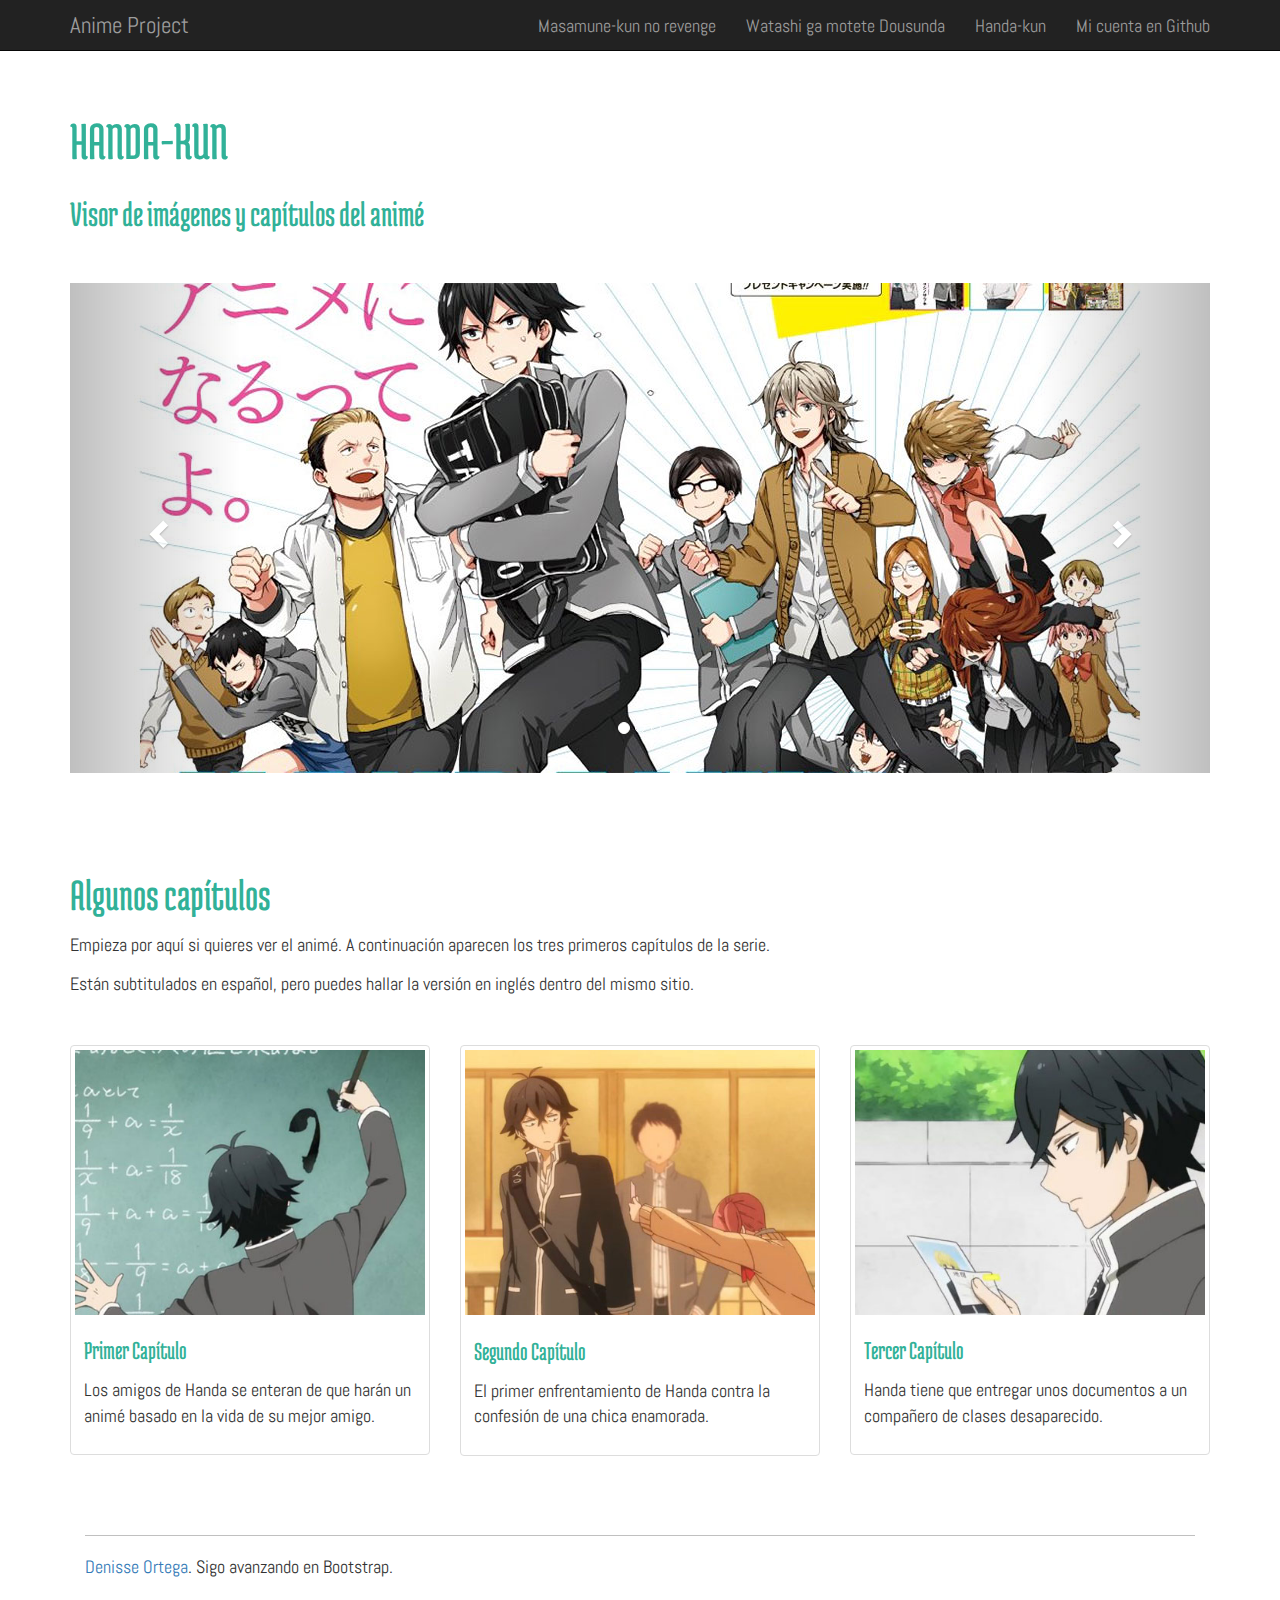
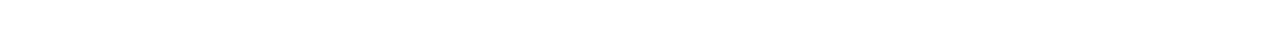
<file: archivos3.html>
<!DOCTYPE html>
<html lang="es">
  <head>
    <meta charset="utf-8">
    <meta http-equiv="X-UA-Compatible" content="IE=edge">
    <meta name="viewport" content="width=device-width, initial-scale=1">
    <title> Handa-kun </title>
    <!-- Search Engine -->
    <meta name="description" content="Recomendaciones para ver Anime">
    <!-- Schema.org for Google -->
    <meta itemprop="name" content="Anime Proyect | Series que salen de lo normal">
    <meta itemprop="description" content="Recomendaciones para ver Anime">
    <!-- Twitter -->
    <meta name="twitter:card" content="summary">
    <meta name="twitter:title" content="Anime Proyect | Series que salen de lo normal">
    <meta name="twitter:description" content="Recomendaciones para ver Anime">
    <!-- Open Graph general (Facebook, Pinterest & Google+) -->
    <meta name="og:title" content="Anime Proyect | Series que salen de lo normal">
    <meta name="og:description" content="Recomendaciones para ver Anime">
    <meta name="og:site_name" content="Anime_Proyect">
    <meta name="og:locale" content="es_CL">
    <meta name="og:type" content="website">
    <!-- Los estilos, el bootstrap.min.css está dentro de una carpeta, estilo.css no. -->
    <link href="css/bootstrap.min.css" rel="stylesheet">
    <link href="https://fonts.googleapis.com/css?family=Abel|Medula+One" rel="stylesheet">
    <link href="estilo.css" rel="stylesheet">
    <!--[if lt IE 9]>
      <script src="https://oss.maxcdn.com/html5shiv/3.7.3/html5shiv.min.js"></script>
      <script src="https://oss.maxcdn.com/respond/1.4.2/respond.min.js"></script>
    <![endif]-->
  </head>
  <body>

    <nav class="navbar navbar-inverse navbar-fixed-top">
      <div class="container">
        <div class="navbar-header">
          <button type="button" class="navbar-toggle collapsed" data-toggle="collapse" data-target="#navbar" aria-expanded="false" aria-controls="navbar">
            <span class="sr-only">Toggle navigation</span>
            <span class="icon-bar"></span>
            <span class="icon-bar"></span>
            <span class="icon-bar"></span>
          </button>
          <a class="navbar-brand" href="index.html"> Anime Project </a>
        </div>
        <div id="navbar" class="navbar-collapse collapse">
          <ul class="nav navbar-nav navbar-right">
              <li><a href="archivos1.html" class="page-scroll">Masamune-kun no revenge</a></li>
              <li><a href="archivos2.html" class="page-scroll">Watashi ga motete Dousunda</a></li>
              <li><a href="archivos3.html" class="page-scroll">Handa-kun</a></li>
              <li><a href="https://github.com/daortega" target="_blank" rel="me">Mi cuenta en Github</a></li>
          </ul>
        </div><!--/.nav-collapse -->
      </div>
    </nav>
    <div class="container">
      <div class="row">
        <div class="col-sm-12">
          <header>
            <h1>HANDA-KUN</h1>
            <h3>Visor de imágenes y capítulos del animé</h3>
          </header>
            </div>
          </div><!--/col-sm-12-->
        </div><!--/row-->
      </div><!--/container-->

          <div class="container">
          <div class="row">
            <div class="col-sm-12">
              <div id="carousel-example-generic" class="carousel slide" data-ride="carousel">
    <!-- Indicators -->
            <ol class="carousel-indicators">
                <li data-target="#carousel-example-generic" data-slide-to="0" class="active"></li>
                <li data-target="#carousel-example-generic" data-slide-to="1"></li>
                <li data-target="#carousel-example-generic" data-slide-to="2"></li>
            </ol>
  <!-- Wrapper for slides -->
        <div class="carousel-inner" role="listbox">
          <div class="item active">
            <img src="images\handa\06.jpg" alt="Masamune-kun no revenge">
            </div>
         <div class="item">
           <img src="images\handa\02.jpg" alt="Masamune-kun no revenge">
          </div>
          <div class="item">
            <img src="images\handa\04.jpg" alt="Masamune-kun no revenge">
           </div>
        </div>

  <!-- Controls -->
    <a class="left carousel-control" href="#carousel-example-generic" role="button" data-slide="prev">
      <span class="glyphicon glyphicon-chevron-left" aria-hidden="true"></span>
      <span class="sr-only">Anterior</span>
    </a>
      <a class="right carousel-control" href="#carousel-example-generic" role="button" data-slide="next">
        <span class="glyphicon glyphicon-chevron-right" aria-hidden="true"></span>
        <span class="sr-only">Siguiente</span>
      </a>
      </div>

        </div>
      </div><!--/col-sm-12-->
    </div><!--/row-->
</div><!--/container-->

<!--/ inicio Thumbnails-->
<div class="container algunos">
  <div class="row wow">
  <div class="col-sm-12">
    <h2> Algunos capítulos </h2>
    <p> Empieza por aquí si quieres ver el animé. A continuación aparecen los tres primeros capítulos de la serie.</p>
    <p> Están subtitulados en español, pero puedes hallar la versión en inglés dentro del mismo sitio. </p>
  </div>
</div>
  <div class="row">
      <div class="col-sm-6 col-md-4">
        <div class="thumbnail">
          <a href="http://jkanime.net/handa-kun/1/" target="_blank"><img src="images/handa/cap1.jpg"></a>
          <div class="caption">
            <h4>Primer Capítulo</h4>
            <p>Los amigos de Handa se enteran de que harán un animé basado en la vida de su mejor amigo.</p>
          </div>
        </div>
      </div>
      <div class="col-sm-6 col-md-4">
        <div class="thumbnail">
          <a href="http://jkanime.net/handa-kun/2/" target="_blank"><img src="images/handa/ca2.jpg"></a>
          <div class="caption">
            <h4>Segundo Capítulo</h4>
            <p> El primer enfrentamiento de Handa contra la confesión de una chica enamorada.</p>
          </div>
        </div>
      </div>
      <div class="col-sm-6 col-md-4">
        <div class="thumbnail">
          <a href="http://jkanime.net/handa-kun/3/" target="_blank"><img src="images/handa/cap3.jpg"></a>
          <div class="caption">
            <h4>Tercer Capítulo</h4>
            <p> Handa tiene que entregar unos documentos a un compañero de clases desaparecido.</p>
          </div>
        </div>
      </div>
    </div>

    <script src="js/jquery.min.js"></script>
    <script src="js/bootstrap.min.js"></script>
    <script src="js/jquery.easing.min.js"></script>
    <script src="js/scroll.min.js"></script>
  </body>

<div class="col-sm-12">
  <footer>
    <p><a href="mailto:daortega@uc.cl">Denisse Ortega</a>. Sigo avanzando en Bootstrap.</p>
  </footer>
    </div><!--/col-sm-12 que contiene al footer-->
</html>
</file>
<file: estilo.css>
body{padding-top:50px;}

:hover{
-webkit-transition: color 1s ease-in-out;
-moz-transition: color 1s ease-in-out;
-o-transition: color 1s ease-in-out;
transition: color 1s ease-in-out;
}

::selection{background-color:rgba(180,140,220,.9);}

header{padding:2em 0;}
header h1{}
header h2{font-weight:300;}

article{padding-bottom:1.5em;}
article h5 {padding-bottom:1em;}
article h5 a{padding-right:1em;}
article figure{
  margin-right:2em;
  margin-bottom:1em;
  margin-top:0.25em;
  float:left;
  width:40%;
  height:auto;
  overflow: hidden;
}  /*cuando la pantalla esté en 768px de ancho max, se lee lo que sale a continuación*/
@media (max-width: 768px) {
article figure{width:100%; padding-right:0; clear:both;}
}
article figure img{width:100%; height:auto;filter:grayscale(100%); }
article:hover figure img{
  filter:grayscale(0);
  transform: scale(1.2);
  } /*filtro en las imagenes*/

aside{padding-top:0.5em;}

aside h3{
  margin-left:0.6em;
  color:rgba(100,100,100,1);
  font-size:1.25em;
  text-transform: uppercase;
  letter-spacing: 0.1em;
  font-weight: 800;
  margin-bottom: 1em;
}

.centralo {
  padding: 2em;
  text-align: center;
}

.algunos{
margin-top: 4em;
margin-bottom: 2em;
}

.wow{
  margin-bottom: 2em;
}

a:link
{
 text-decoration:none;
}


footer{border-top:1px solid silver; padding:1em 0; margin:3em 0 0 0;}
</file>
